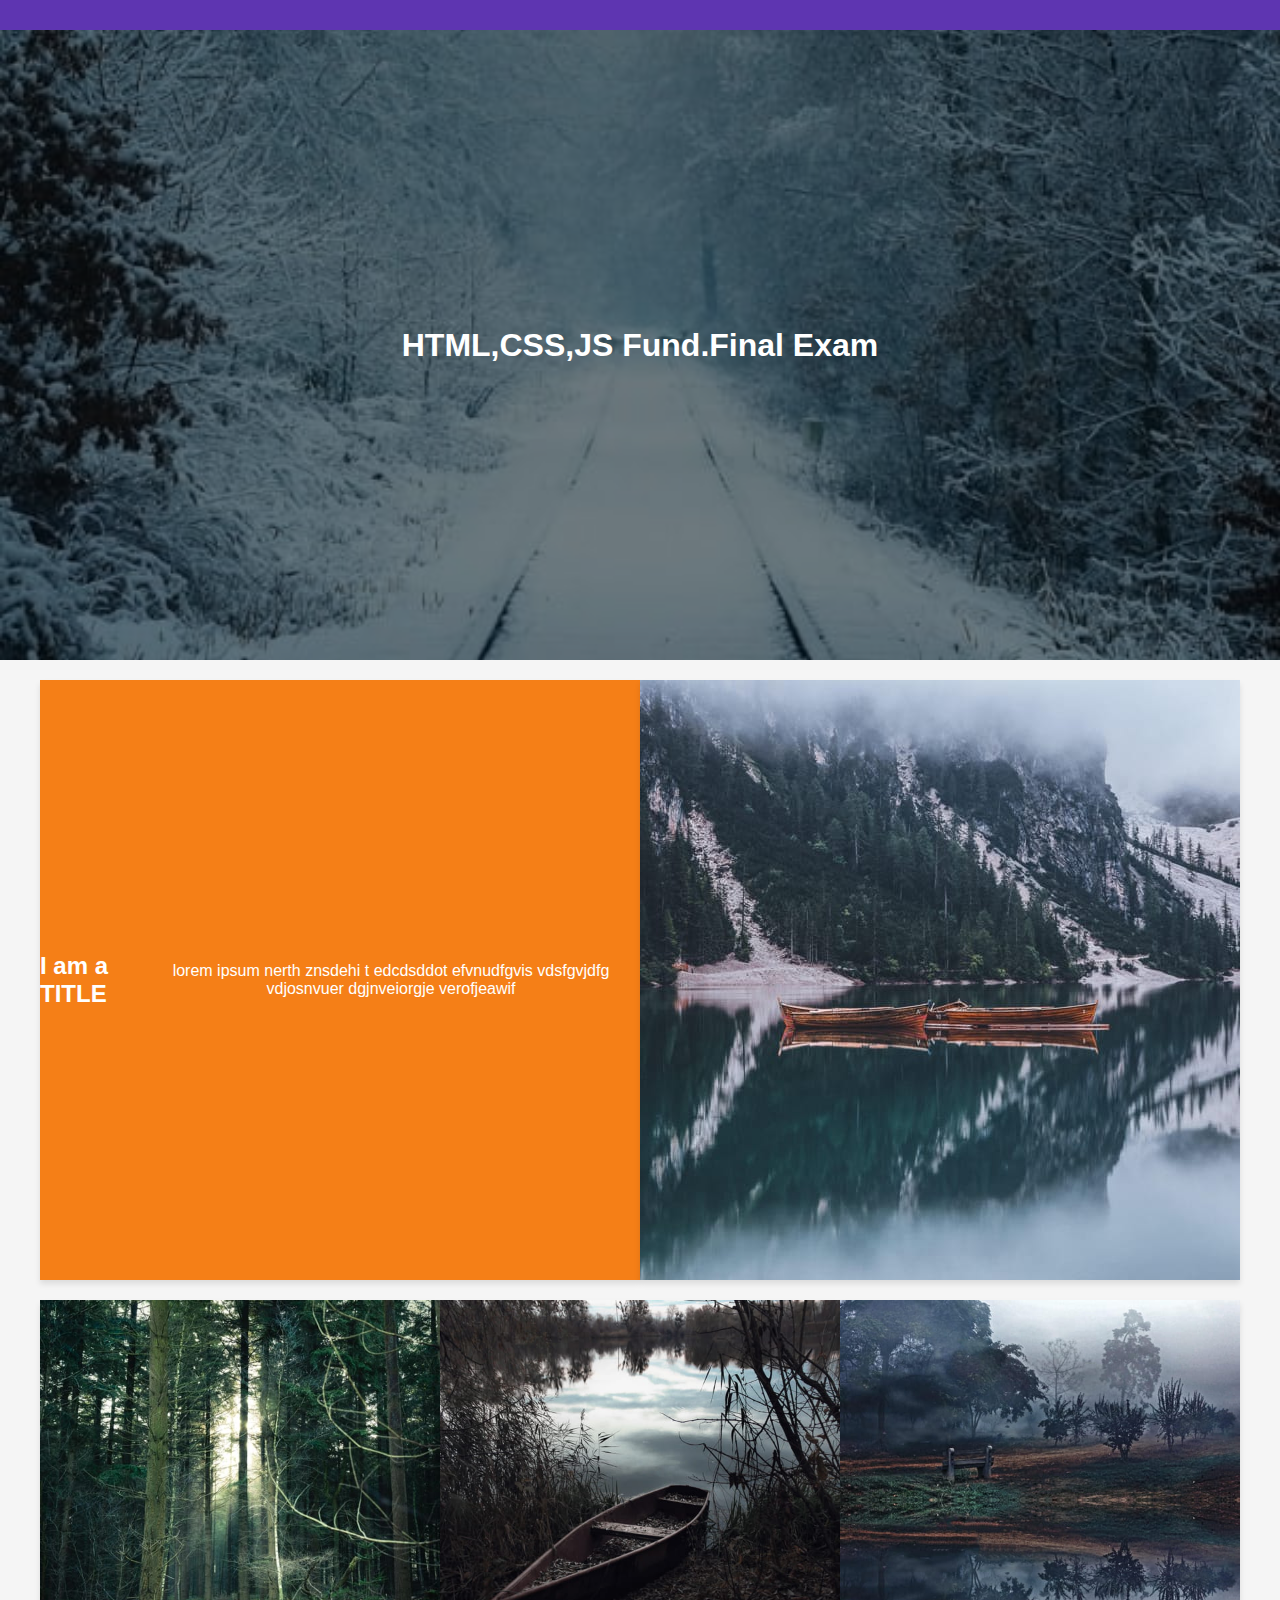
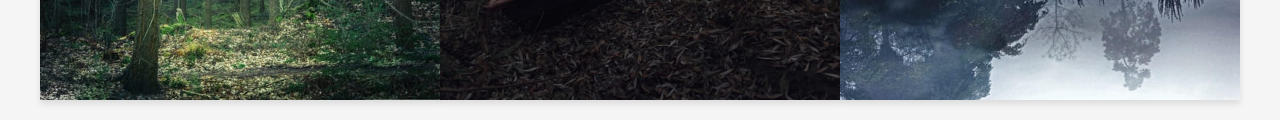
<file: review week/index.html>
<!doctype html>
<html lang = "en">
<!-- metadata -->
<head>
    <meta charset = "utf-8">
    <meta name = "viewport" content = "width=device-width,initial-scale=1">
    <meta name = "description" content = "REVIEW WEEK">
    <meta name = "robots" content = "noindex,nofollow">
    <title>THE REVIEW WEEK</title>
    <!-- add our css file -->
    <link rel = "stylesheet" href = "./style.css">
</head>
<body>
<header id="header"></header>
     <div>
         <section class="masthead">
             <div class="mask">
                 <h1>HTML,CSS,JS Fund.Final Exam</h1>
             </div>
         </section>
     </div>
<main>
    <section class="title">
        <div>
            <h2>I am a TITLE</h2>
            <p>lorem ipsum nerth znsdehi t edcdsddot efvnudfgvis vdsfgvjdfg vdjosnvuer dgjnveiorgje verofjeawif </p>
        </div>
        <div>
            <img src="images/img2.jpg" alt="image 2">
        </div>
    </section>
    <section class="images">
        <div>
            <img src="images/img3.jpg" alt="image 3">
        </div>
        <div>
            <img src="images/img4.jpg" alt="image 4">
        </div>
        <div>
            <img src="images/img5.jpg" alt="image 5">
        </div>
    </section>

</main>
</body>
</file>
<file: review week/style.css>
/* Reset some default browser styling */
body, h1, h2, p, header, footer, main, section, div, img {
    margin: 0;
    padding: 0;
    box-sizing: border-box;
}

/* Body styling */
body {
    font-family: 'Roboto', sans-serif;
    background-color: #f5f5f5;
    color: #333;
    margin: 0;
    /*padding: 20px;*/
}

/* Header and Footer styling */
header, footer {
    background-color: #5e35b1;
    color: white;
    text-align: center;
    padding: 15px 0;
}

/* Masthead styling */
.masthead {
    background-image: url('images/img1.jpg');
    background-size: cover;
    background-position: center;
    background-repeat: no-repeat;
    height: 70vh;
    position: relative;
}

.mask {
    background-color: rgba(0, 0, 0, 0.5);
    position: absolute;
    top: 0;
    left: 0;
    right: 0;
    bottom: 0;
    display: flex;
    align-items: center;
    justify-content: center;
    height: 100%;
}

/* Main content area styling */
main {
    max-width: 1200px;
    margin: 20px auto;
}

/* Title section styling */
.title {
    display: flex;
    flex-direction: row;
    margin-bottom: 20px;

}

.title div {
    flex: 1;
    background-color: #f57f17;
    box-shadow: 0 4px 6px rgba(0, 0, 0, 0.1);
    display: flex;
    align-items: center;
    justify-content: center;
}

.title div img {
    width: 100%;
    height: auto;
}

.title div p {
    color: white;
    text-align: center;
}

/* Images section styling */
.images {
    display: flex;
    flex-direction: row;
}

.images div {
    flex: 1;
    background-color: white;
    box-shadow: 0 4px 6px rgba(0, 0, 0, 0.1);
    display: flex;
    align-items: center;
    justify-content: center;
}

.images div img {
    width: 100%;
    height: auto;
}

/* Heading styling */
h1, h2 {
    font-family: 'Montserrat', sans-serif;
}

h1 {
    color: white;
}

h2 {
    color: white;
}
</file>
